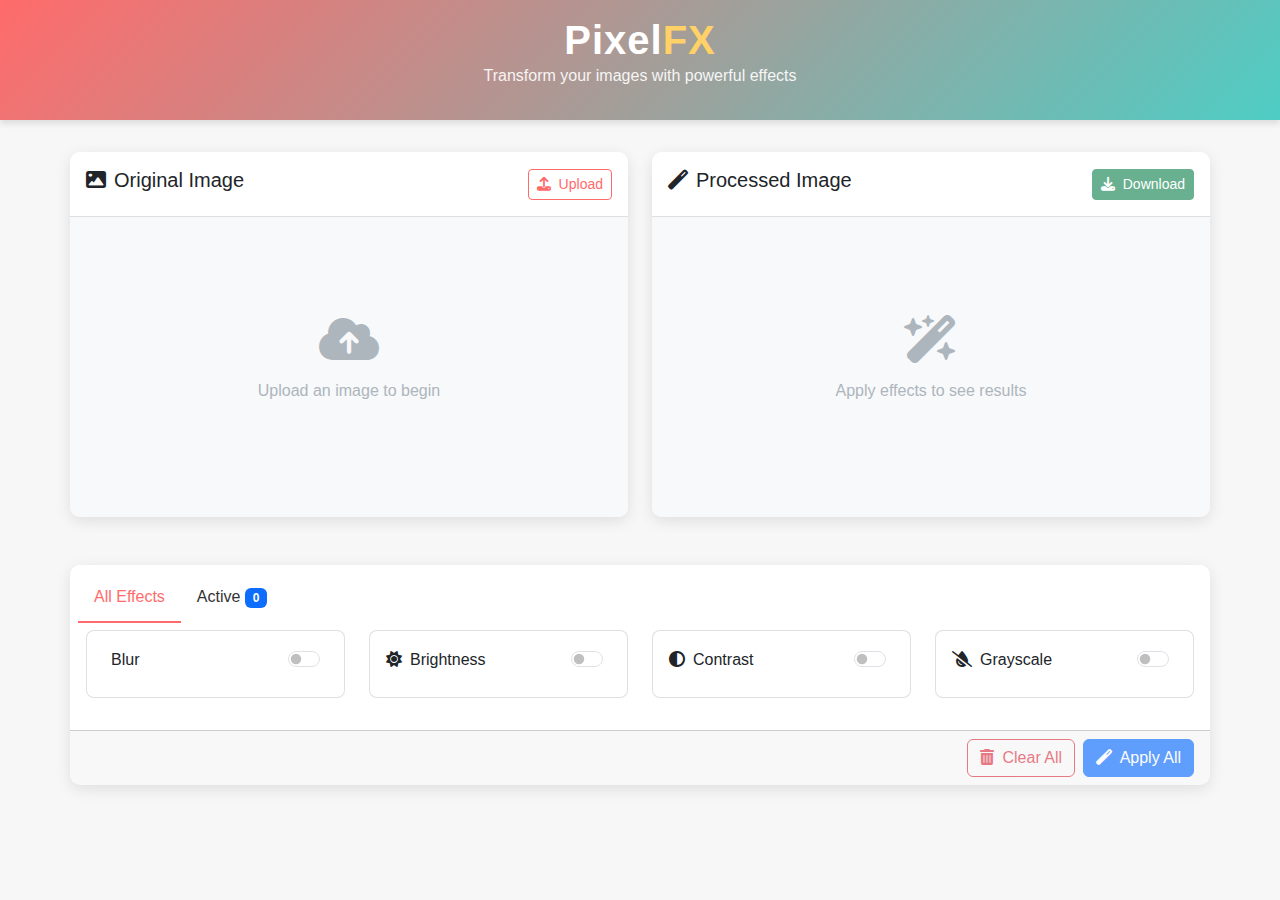
<file: PixelFX/index.html>
<!DOCTYPE html>
<html lang="en">
<head>
    <meta charset="UTF-8">
    <meta name="viewport" content="width=device-width, initial-scale=1.0">
    <title>PixelFX - Image Processing Tool</title>
    <!-- Bootstrap CSS -->
    <link href="https://cdn.jsdelivr.net/npm/bootstrap@5.3.0/dist/css/bootstrap.min.css" rel="stylesheet">
    <!-- Font Awesome -->
    <link rel="stylesheet" href="https://cdnjs.cloudflare.com/ajax/libs/font-awesome/6.4.0/css/all.min.css">
    <!-- Custom CSS -->
    <link rel="stylesheet" href="style.css">
</head>
<body>
    <div class="container-fluid p-0">
        <!-- Header -->
        <header class="text-center py-3">
            <h1 class="brand-title">Pixel<span>FX</span></h1>
            <p class="tagline">Transform your images with powerful effects</p>
        </header>

        <!-- Main Content -->
        <div class="container main-content">
            <div class="row">
                <!-- Source Image Panel -->
                <div class="col-md-6 mb-4">
                    <div class="card image-panel">
                        <div class="card-header d-flex justify-content-between align-items-center">
                            <h5><i class="fas fa-image me-2"></i>Original Image</h5>
                            <button class="btn btn-sm btn-outline-primary" id="uploadBtn">
                                <i class="fas fa-upload me-1"></i> Upload
                            </button>
                            <input type="file" id="imageUpload" accept="image/*" hidden>
                        </div>
                        <div class="card-body image-container">
                            <div class="placeholder-message" id="sourcePlaceholder">
                                <i class="fas fa-cloud-upload-alt"></i>
                                <p>Upload an image to begin</p>
                            </div>
                            <img id="sourceImage" class="img-fluid" style="display: none;">
                        </div>
                    </div>
                </div>

                <!-- Processed Image Panel -->
                <div class="col-md-6 mb-4">
                    <div class="card image-panel">
                        <div class="card-header d-flex justify-content-between align-items-center">
                            <h5><i class="fas fa-magic me-2"></i>Processed Image</h5>
                            <button class="btn btn-sm btn-success" id="downloadBtn" disabled>
                                <i class="fas fa-download me-1"></i> Download
                            </button>
                        </div>
                        <div class="card-body image-container">
                            <div class="placeholder-message" id="outputPlaceholder">
                                <i class="fas fa-wand-magic-sparkles"></i>
                                <p>Apply effects to see results</p>
                            </div>
                            <canvas id="outputCanvas" style="display: none;"></canvas>
                        </div>
                    </div>
                </div>
            </div>

            <!-- Effects Panel -->
            <div class="row">
                <div class="col-12">
                    <div class="card effects-panel">
                        <div class="card-header">
                            <ul class="nav nav-tabs card-header-tabs" id="effectsTabs" role="tablist">
                                <li class="nav-item" role="presentation">
                                    <button class="nav-link active" id="all-tab" data-bs-toggle="tab" data-bs-target="#all-effects" type="button" role="tab" aria-controls="all-effects" aria-selected="true">All Effects</button>
                                </li>
                                <li class="nav-item" role="presentation">
                                    <button class="nav-link" id="active-tab" data-bs-toggle="tab" data-bs-target="#active-effects" type="button" role="tab" aria-controls="active-effects" aria-selected="false">Active <span id="activeCount" class="badge bg-primary">0</span></button>
                                </li>
                            </ul>
                        </div>
                        <div class="card-body">
                            <div class="tab-content" id="effectsTabContent">
                                <div class="tab-pane fade show active" id="all-effects" role="tabpanel" aria-labelledby="all-tab">
                                    <div class="row">
                                        <!-- Blur Effect -->
                                        <div class="col-md-4 col-lg-3 mb-3">
                                            <div class="card effect-card" id="blur-card">
                                                <div class="card-body">
                                                    <div class="d-flex justify-content-between align-items-center mb-2">
                                                        <h6 class="card-title mb-0"><i class="fas fa-blur me-2"></i>Blur</h6>
                                                        <div class="form-check form-switch">
                                                            <input class="form-check-input effect-toggle" type="checkbox" id="blurToggle" data-effect="blur">
                                                        </div>
                                                    </div>
                                                    <div class="effect-controls" style="display: none;">
                                                        <label for="blurRange" class="form-label d-flex justify-content-between">
                                                            <span>Radius</span>
                                                            <span id="blurValue">0px</span>
                                                        </label>
                                                        <input type="range" class="form-range" min="0" max="50" value="0" id="blurRange" data-effect="blur">
                                                    </div>
                                                </div>
                                            </div>
                                        </div>

                                        <!-- Brightness Effect -->
                                        <div class="col-md-4 col-lg-3 mb-3">
                                            <div class="card effect-card" id="brightness-card">
                                                <div class="card-body">
                                                    <div class="d-flex justify-content-between align-items-center mb-2">
                                                        <h6 class="card-title mb-0"><i class="fas fa-sun me-2"></i>Brightness</h6>
                                                        <div class="form-check form-switch">
                                                            <input class="form-check-input effect-toggle" type="checkbox" id="brightnessToggle" data-effect="brightness">
                                                        </div>
                                                    </div>
                                                    <div class="effect-controls" style="display: none;">
                                                        <label for="brightnessRange" class="form-label d-flex justify-content-between">
                                                            <span>Level</span>
                                                            <span id="brightnessValue">100%</span>
                                                        </label>
                                                        <input type="range" class="form-range" min="0" max="200" value="100" id="brightnessRange" data-effect="brightness">
                                                    </div>
                                                </div>
                                            </div>
                                        </div>

                                        <!-- Contrast Effect -->
                                        <div class="col-md-4 col-lg-3 mb-3">
                                            <div class="card effect-card" id="contrast-card">
                                                <div class="card-body">
                                                    <div class="d-flex justify-content-between align-items-center mb-2">
                                                        <h6 class="card-title mb-0"><i class="fas fa-adjust me-2"></i>Contrast</h6>
                                                        <div class="form-check form-switch">
                                                            <input class="form-check-input effect-toggle" type="checkbox" id="contrastToggle" data-effect="contrast">
                                                        </div>
                                                    </div>
                                                    <div class="effect-controls" style="display: none;">
                                                        <label for="contrastRange" class="form-label d-flex justify-content-between">
                                                            <span>Level</span>
                                                            <span id="contrastValue">100%</span>
                                                        </label>
                                                        <input type="range" class="form-range" min="0" max="200" value="100" id="contrastRange" data-effect="contrast">
                                                    </div>
                                                </div>
                                            </div>
                                        </div>

                                        <!-- Grayscale Effect -->
                                        <div class="col-md-4 col-lg-3 mb-3">
                                            <div class="card effect-card" id="grayscale-card">
                                                <div class="card-body">
                                                    <div class="d-flex justify-content-between align-items-center mb-2">
                                                        <h6 class="card-title mb-0"><i class="fas fa-tint-slash me-2"></i>Grayscale</h6>
                                                        <div class="form-check form-switch">
                                                            <input class="form-check-input effect-toggle" type="checkbox" id="grayscaleToggle" data-effect="grayscale">
                                                        </div>
                                                    </div>
                                                    <div class="effect-controls" style="display: none;">
                                                        <label for="grayscaleRange" class="form-label d-flex justify-content-between">
                                                            <span>Intensity</span>
                                                            <span id="grayscaleValue">0%</span>
                                                        </label>
                                                        <input type="range" class="form-range" min="0" max="100" value="0" id="grayscaleRange" data-effect="grayscale">
                                                    </div>
                                                </div>
                                            </div>
                                        </div>
                                    </div>
                                </div>
                                <div class="tab-pane fade" id="active-effects" role="tabpanel" aria-labelledby="active-tab">
                                    <div class="row" id="activeEffectsContainer">
                                        <div class="col-12 text-center py-4" id="noActiveEffects">
                                            <p class="text-muted">No active effects. Enable effects to see them here.</p>
                                        </div>
                                    </div>
                                </div>
                            </div>
                        </div>
                        <div class="card-footer d-flex justify-content-end">
                            <button class="btn btn-outline-danger me-2" id="clearAllBtn" disabled>
                                <i class="fas fa-trash-alt me-1"></i> Clear All
                            </button>
                            <button class="btn btn-primary" id="applyAllBtn" disabled>
                                <i class="fas fa-magic me-1"></i> Apply All
                            </button>
                        </div>
                    </div>
                </div>
            </div>
        </div>
    </div>

    <!-- Bootstrap JS Bundle with Popper -->
    <script src="https://cdn.jsdelivr.net/npm/bootstrap@5.3.0/dist/js/bootstrap.bundle.min.js"></script>
    <!-- Custom JS -->
    <script src="script.js"></script>
</body>
</html>
</file>
<file: PixelFX/style.css>
/* Global Styles */
:root {
    --primary-color: #ff6b6b;
    --secondary-color: #4ecdc4;
    --dark-color: #292f36;
    --light-color: #f7f7f7;
    --accent-color: #ffd166;
    --text-color: #333;
    --card-bg: white;
    --card-border: rgba(0, 0, 0, 0.125);
}

body {
    font-family: 'Segoe UI', Tahoma, Geneva, Verdana, sans-serif;
    background-color: var(--light-color);
    color: var(--text-color);
}

/* Header Styles */
header {
    background: linear-gradient(135deg, var(--primary-color), var(--secondary-color));
    color: white;
    box-shadow: 0 4px 6px rgba(0, 0, 0, 0.1);
}

.brand-title {
    font-weight: 700;
    font-size: 2.5rem;
    margin-bottom: 0;
    letter-spacing: 1px;
}

.brand-title span {
    color: var(--accent-color);
}

.tagline {
    font-size: 1rem;
    opacity: 0.9;
    margin-top: 0;
}

/* Main Content Styles */
.main-content {
    padding: 2rem 0;
}

/* Image Panel Styles */
.image-panel {
    height: 100%;
    border: none;
    border-radius: 10px;
    overflow: hidden;
    box-shadow: 0 4px 15px rgba(0, 0, 0, 0.1);
    background-color: var(--card-bg);
}

.image-panel .card-header {
    background-color: var(--card-bg);
    border-bottom: 1px solid var(--card-border);
    padding: 1rem;
}

.image-container {
    height: 300px;
    display: flex;
    align-items: center;
    justify-content: center;
    overflow: hidden;
    background-color: #f8f9fa;
    position: relative;
}

.placeholder-message {
    text-align: center;
    color: #adb5bd;
}

.placeholder-message i {
    font-size: 3rem;
    margin-bottom: 1rem;
}

#sourceImage, #outputCanvas {
    max-width: 100%;
    max-height: 100%;
    object-fit: contain;
}

/* Effects Panel Styles */
.effects-panel {
    border: none;
    border-radius: 10px;
    overflow: hidden;
    box-shadow: 0 4px 15px rgba(0, 0, 0, 0.1);
    margin-top: 1.5rem;
    background-color: var(--card-bg);
}

.effects-panel .card-header {
    background-color: var(--card-bg);
    padding: 0.5rem 1rem 0;
    border-bottom: none;
}

.nav-tabs .nav-link {
    color: var(--text-color);
    border: none;
    padding: 0.75rem 1rem;
    font-weight: 500;
}

.nav-tabs .nav-link.active {
    color: var(--primary-color);
    border-bottom: 2px solid var(--primary-color);
    background-color: transparent;
}

.effect-card {
    border-radius: 8px;
    transition: all 0.3s ease;
    border: 1px solid var(--card-border);
    height: 100%;
}

.effect-card:hover {
    transform: translateY(-3px);
    box-shadow: 0 5px 15px rgba(0, 0, 0, 0.1);
}

.effect-card.active {
    border-color: var(--primary-color);
    box-shadow: 0 0 0 1px var(--primary-color);
}

.form-check-input:checked {
    background-color: var(--primary-color);
    border-color: var(--primary-color);
}

.form-range::-webkit-slider-thumb {
    background: var(--primary-color);
}

.form-range::-moz-range-thumb {
    background: var(--primary-color);
}

/* Button Styles */
.btn-primary {
    background-color: var(--primary-color);
    border-color: var(--primary-color);
}

.btn-primary:hover, .btn-primary:focus {
    background-color: #ff5252;
    border-color: #ff5252;
}

.btn-outline-primary {
    color: var(--primary-color);
    border-color: var(--primary-color);
}

.btn-outline-primary:hover, .btn-outline-primary:focus {
    background-color: var(--primary-color);
    color: white;
}

.btn-success {
    background-color: var(--secondary-color);
    border-color: var(--secondary-color);
}

.btn-success:hover, .btn-success:focus {
    background-color: #3dbeb6;
    border-color: #3dbeb6;
}

.btn-outline-danger {
    color: #dc3545;
    border-color: #dc3545;
}

.btn-outline-danger:hover, .btn-outline-danger:focus {
    background-color: #dc3545;
    color: white;
}

/* Footer Styles */
footer {
    background-color: var(--dark-color);
    color: white;
}

/* Responsive Adjustments */
@media (max-width: 768px) {
    .image-container {
        height: 250px;
    }
    
    .brand-title {
        font-size: 2rem;
    }
}
</file>
